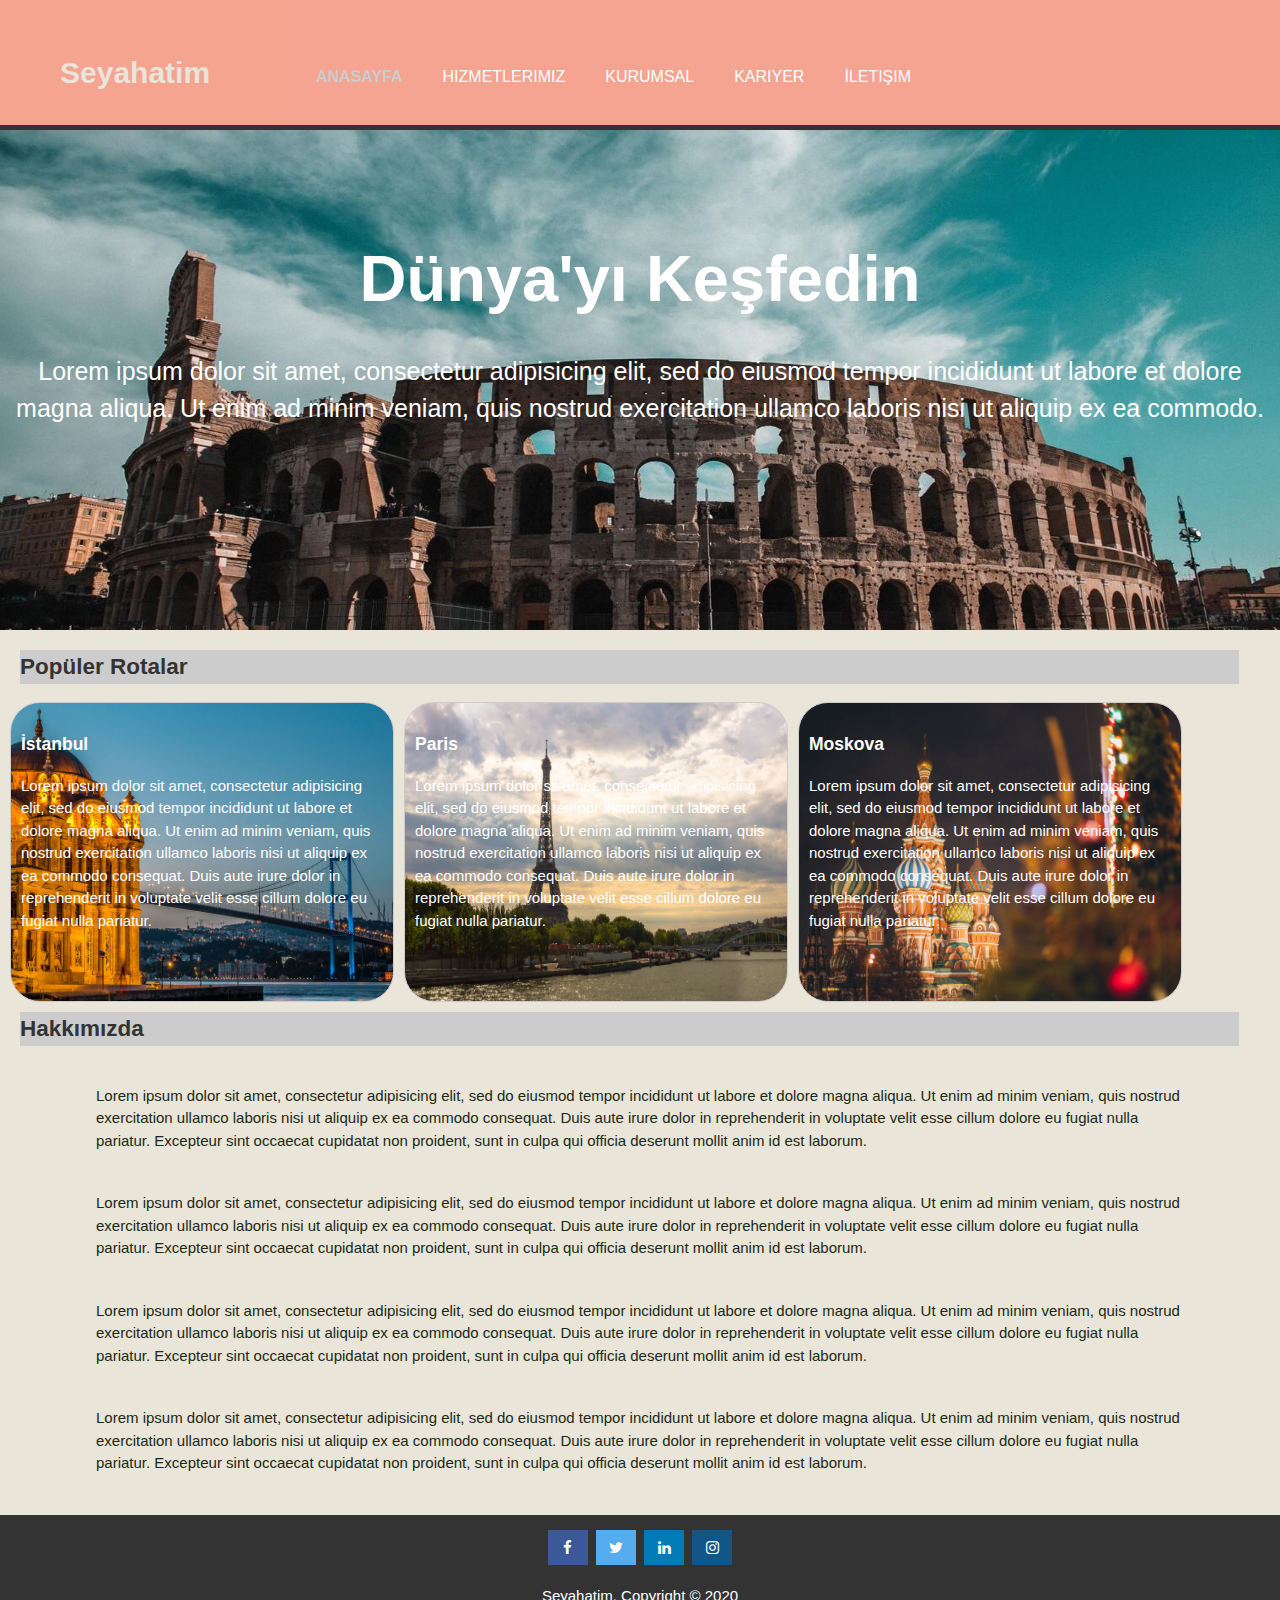
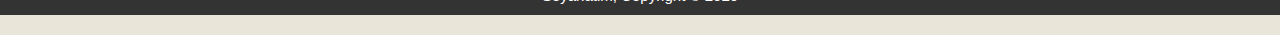
<file: index.html>
<!DOCTYPE html>
<html>
<head>
	<meta charset="utf-8">
	<meta name="viewport" content="width=device-width">
	<meta name="author" content="İlayda Gölbaşı">
	<title>Seyahatim  |  Hoşgeldiniz</title>
	<link rel="stylesheet" type="text/css" href="css4.css">
	<link rel="shortcut icon" href="favicon.ico" type="image/x-icon" >
</head>
<body>

	<header>
		<div class="container">
		
			<div id="branding">
				<h1>Seyahatim</h1>
			</div>
			<nav>
				<ul>
					<li class="current"><a href="index.html">Anasayfa</a></li>
					<li><a href="hizmetlerimiz.html">Hizmetlerimiz</a></li>
					<li><a href="kurumsal.html">Kurumsal</a></li>
					<li><a href="kariyer.html">Kariyer</a></li>
					<li><a href="iletişim.html">İletişim</a></li>
				</ul>
			</nav>
		</div>
	</header>

	<section id="showcase">
		<div class="container">
			<h1>Dünya'yı Keşfedin</h1>
			<p>Lorem ipsum dolor sit amet, consectetur adipisicing elit, sed do eiusmod
			tempor incididunt ut labore et dolore magna aliqua. Ut enim ad minim veniam,
			quis nostrud exercitation ullamco laboris nisi ut aliquip ex ea commodo.</p>
		</div>
	</section>


	<h2>Popüler Rotalar</h2>
		<div class="abc">
			<div id="block-1">
				<h3>İstanbul</h3>
				<p>Lorem ipsum dolor sit amet, consectetur adipisicing elit, sed do eiusmod
				tempor incididunt ut labore et dolore magna aliqua. Ut enim ad minim veniam,
				quis nostrud exercitation ullamco laboris nisi ut aliquip ex ea commodo
				consequat. Duis aute irure dolor in reprehenderit in voluptate velit esse
				cillum dolore eu fugiat nulla pariatur.</p>
			</div>

			<div id="block-2">
				<h3>Paris</h3>
				<p>Lorem ipsum dolor sit amet, consectetur adipisicing elit, sed do eiusmod
				tempor incididunt ut labore et dolore magna aliqua. Ut enim ad minim veniam,
				quis nostrud exercitation ullamco laboris nisi ut aliquip ex ea commodo
				consequat. Duis aute irure dolor in reprehenderit in voluptate velit esse
				cillum dolore eu fugiat nulla pariatur.</p>
			</div>

			<div id="block-3">
				<h3>Moskova</h3>
				<p>Lorem ipsum dolor sit amet, consectetur adipisicing elit, sed do eiusmod
				tempor incididunt ut labore et dolore magna aliqua. Ut enim ad minim veniam,
				quis nostrud exercitation ullamco laboris nisi ut aliquip ex ea commodo
				consequat. Duis aute irure dolor in reprehenderit in voluptate velit esse
				cillum dolore eu fugiat nulla pariatur.</p>
			</div>
		</div>

	
	
	<div id="hakkımızda">
		<h2 class="m">Hakkımızda</h2>
       		 <p class="k">Lorem ipsum dolor sit amet, consectetur adipisicing elit, sed do eiusmod
       		 tempor incididunt ut labore et dolore magna aliqua. Ut enim ad minim veniam,
       		 quis nostrud exercitation ullamco laboris nisi ut aliquip ex ea commodo
       		 consequat. Duis aute irure dolor in reprehenderit in voluptate velit esse
       		 cillum dolore eu fugiat nulla pariatur. Excepteur sint occaecat cupidatat non
       		 proident, sunt in culpa qui officia deserunt mollit anim id est laborum.</p>
       		 <p class="k">Lorem ipsum dolor sit amet, consectetur adipisicing elit, sed do eiusmod
       		 tempor incididunt ut labore et dolore magna aliqua. Ut enim ad minim veniam,
       		 quis nostrud exercitation ullamco laboris nisi ut aliquip ex ea commodo
       		 consequat. Duis aute irure dolor in reprehenderit in voluptate velit esse
       		 cillum dolore eu fugiat nulla pariatur. Excepteur sint occaecat cupidatat non
       		 proident, sunt in culpa qui officia deserunt mollit anim id est laborum.</p>
        	<p class="k">Lorem ipsum dolor sit amet, consectetur adipisicing elit, sed do eiusmod
        	tempor incididunt ut labore et dolore magna aliqua. Ut enim ad minim veniam,
        	quis nostrud exercitation ullamco laboris nisi ut aliquip ex ea commodo
        	consequat. Duis aute irure dolor in reprehenderit in voluptate velit esse
        	cillum dolore eu fugiat nulla pariatur. Excepteur sint occaecat cupidatat non
        	proident, sunt in culpa qui officia deserunt mollit anim id est laborum.</p>
        	<p class="k">Lorem ipsum dolor sit amet, consectetur adipisicing elit, sed do eiusmod
        	tempor incididunt ut labore et dolore magna aliqua. Ut enim ad minim veniam,
        	quis nostrud exercitation ullamco laboris nisi ut aliquip ex ea commodo
        	consequat. Duis aute irure dolor in reprehenderit in voluptate velit esse
        	cillum dolore eu fugiat nulla pariatur. Excepteur sint occaecat cupidatat non
        	proident, sunt in culpa qui officia deserunt mollit anim id est laborum.</p>
        
	</div>				

	<footer id="main-footer">

		<link rel="stylesheet" href="https://cdnjs.cloudflare.com/ajax/libs/font-awesome/4.7.0/css/font-awesome.min.css">

<a href="https://www.facebook.com/" target="_blank" class="fa fa-facebook"></a>
<a href="https://twitter.com/" target="_blank" class="fa fa-twitter"></a>
<a href="https://tr.linkedin.com/" target="_blank" class="fa fa-linkedin"></a>
<a href="https://www.instagram.com/" target="_blank" class="fa fa-instagram"></a>
		<p>Seyahatim, Copyright &copy; 2020</p>
	</footer>

</body>
</html>
</file>
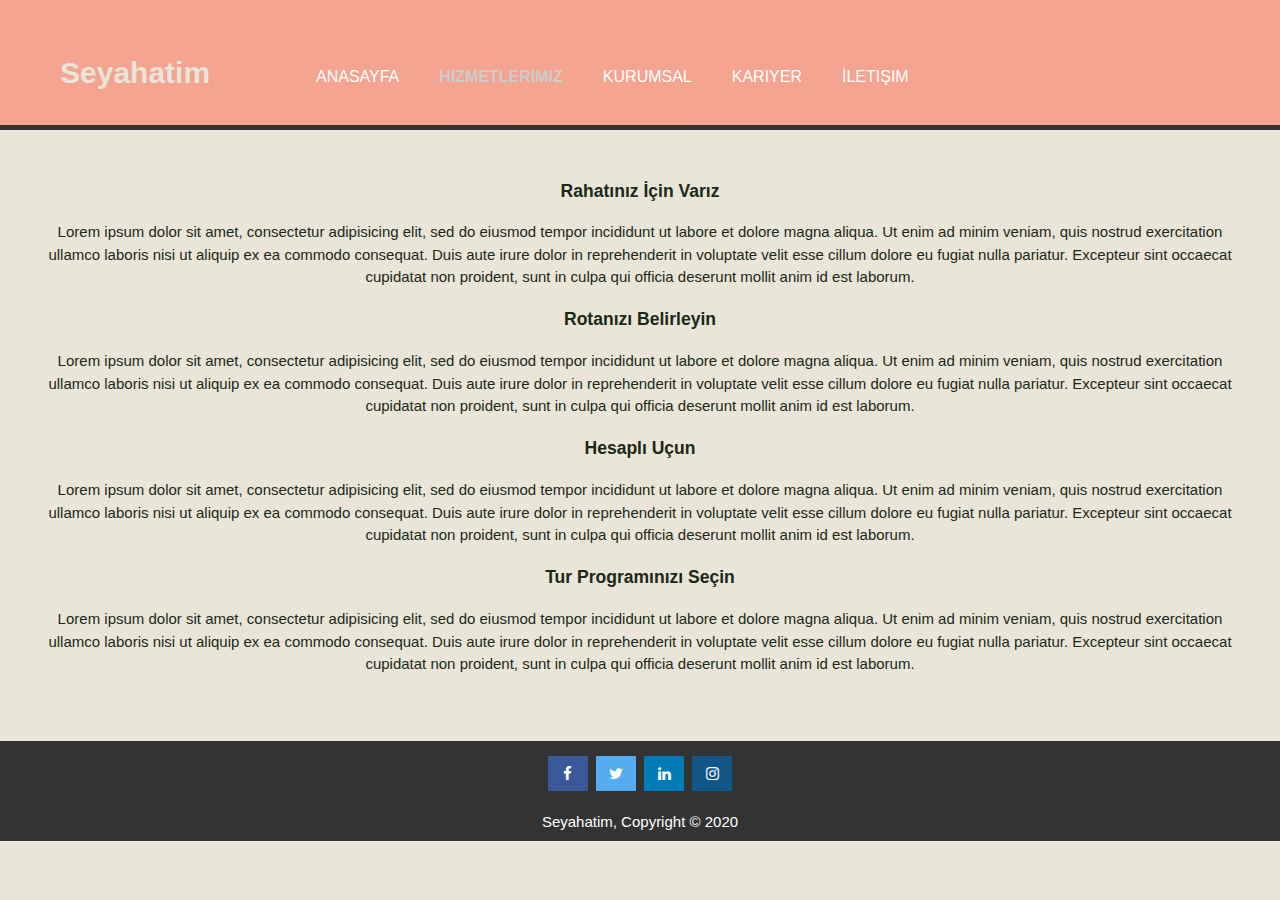
<file: hizmetlerimiz.html>
<!DOCTYPE html>
<html>
<head>
	<meta charset="utf-8">
	<meta name="viewport" content="width=device-width">
	<meta name="author" content="İlayda Gölbaşı">
	<title>Seyahatim  |  Hizmetlerimiz</title>
	<link rel="stylesheet" type="text/css" href="css4.css">
	<link rel="shortcut icon" href="favicon.ico" type="image/x-icon" >
</head>
<body>

	<header>
		<div class="container">
		
			<div id="branding">
				<h1>Seyahatim</h1>
			</div>
			<nav>
				<ul>
					<li><a href="index.html">Anasayfa</a></li>
					<li class="current"><a href="hizmetlerimiz.html">Hizmetlerimiz</a></li>
					<li><a href="kurumsal.html">Kurumsal</a></li>
					<li><a href="kariyer.html">Kariyer</a></li>
					<li><a href="iletişim.html">İletişim</a></li>
				</ul>
			</nav>
		</div>
	</header>

	<article>
		<h3>Rahatınız İçin Varız</h3>
			<p>Lorem ipsum dolor sit amet, consectetur adipisicing elit, sed do eiusmod
			tempor incididunt ut labore et dolore magna aliqua. Ut enim ad minim veniam,
			quis nostrud exercitation ullamco laboris nisi ut aliquip ex ea commodo
			consequat. Duis aute irure dolor in reprehenderit in voluptate velit esse
			cillum dolore eu fugiat nulla pariatur. Excepteur sint occaecat cupidatat non
			proident, sunt in culpa qui officia deserunt mollit anim id est laborum.</p>

		<h3>Rotanızı Belirleyin</h3>
			<p>Lorem ipsum dolor sit amet, consectetur adipisicing elit, sed do eiusmod
			tempor incididunt ut labore et dolore magna aliqua. Ut enim ad minim veniam,
			quis nostrud exercitation ullamco laboris nisi ut aliquip ex ea commodo
			consequat. Duis aute irure dolor in reprehenderit in voluptate velit esse
			cillum dolore eu fugiat nulla pariatur. Excepteur sint occaecat cupidatat non
			proident, sunt in culpa qui officia deserunt mollit anim id est laborum.</p>

		<h3>Hesaplı Uçun</h3>
			<p>Lorem ipsum dolor sit amet, consectetur adipisicing elit, sed do eiusmod
			tempor incididunt ut labore et dolore magna aliqua. Ut enim ad minim veniam,
			quis nostrud exercitation ullamco laboris nisi ut aliquip ex ea commodo
			consequat. Duis aute irure dolor in reprehenderit in voluptate velit esse
			cillum dolore eu fugiat nulla pariatur. Excepteur sint occaecat cupidatat non
			proident, sunt in culpa qui officia deserunt mollit anim id est laborum.</p>
	
		<h3>Tur Programınızı Seçin</h3>
			<p>Lorem ipsum dolor sit amet, consectetur adipisicing elit, sed do eiusmod
			tempor incididunt ut labore et dolore magna aliqua. Ut enim ad minim veniam,
			quis nostrud exercitation ullamco laboris nisi ut aliquip ex ea commodo
			consequat. Duis aute irure dolor in reprehenderit in voluptate velit esse
			cillum dolore eu fugiat nulla pariatur. Excepteur sint occaecat cupidatat non
			proident, sunt in culpa qui officia deserunt mollit anim id est laborum.</p>
	</article>
	<footer id="main-footer">
			<link rel="stylesheet" href="https://cdnjs.cloudflare.com/ajax/libs/font-awesome/4.7.0/css/font-awesome.min.css">


<a href="https://www.facebook.com/" target="_blank" class="fa fa-facebook"></a>
<a href="https://twitter.com/" target="_blank" class="fa fa-twitter"></a>
<a href="https://tr.linkedin.com/" target="_blank" class="fa fa-linkedin"></a>
<a href="https://www.instagram.com/" target="_blank" class="fa fa-instagram"></a>
		<p>Seyahatim, Copyright &copy; 2020</p>
	</footer>


</body>
</html>
</file>
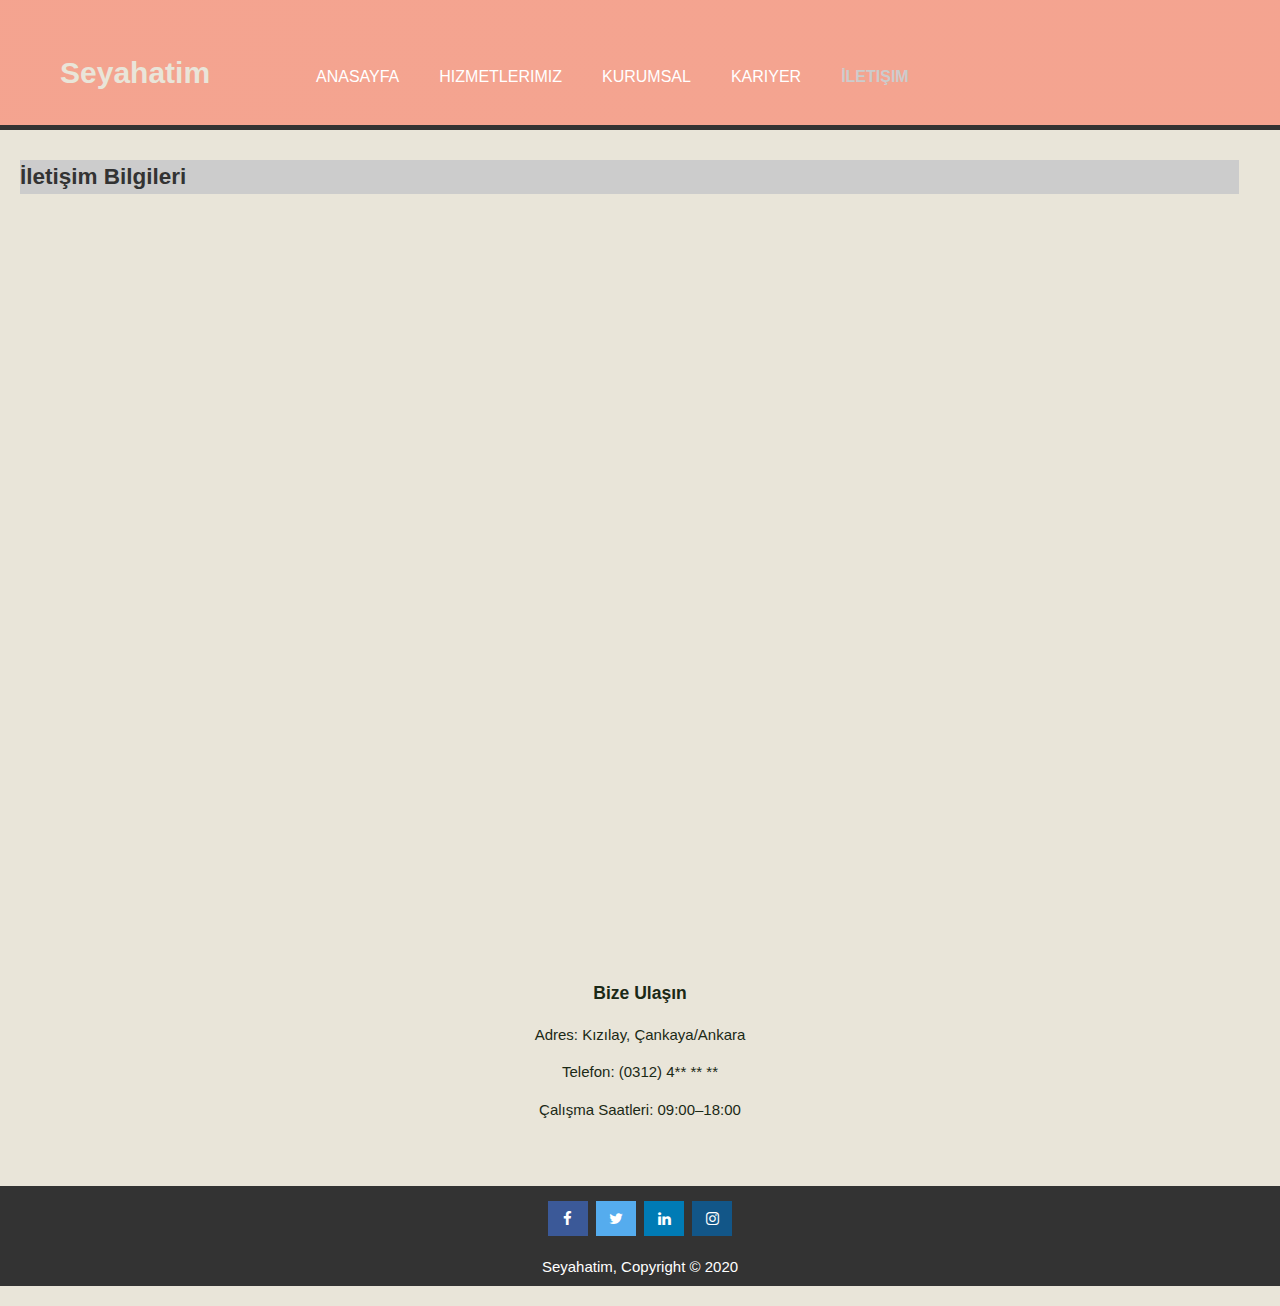
<file: iletişim.html>
<!DOCTYPE html>
<html>
<head>
	<meta charset="utf-8">
	<meta name="viewport" content="width=device-width">
	<meta name="author" content="İlayda Gölbaşı">
	<title>Seyahatim  |  İletişim</title>
	<link rel="stylesheet" type="text/css" href="css4.css">
	<link rel="shortcut icon" href="favicon.ico" type="image/x-icon" >
</head>
<body>

	<header>
		<div class="container">
		
			<div id="branding">
				<h1>Seyahatim</h1>
			</div>
			<nav>
				<ul>
					<li><a href="index.html">Anasayfa</a></li>
					<li><a href="hizmetlerimiz.html">Hizmetlerimiz</a></li>
					<li><a href="kurumsal.html">Kurumsal</a></li>
					<li><a href="kariyer.html">Kariyer</a></li>
					<li class="current"><a href="iletişim.html">İletişim</a></li>
				</ul>
			</nav>
		</div>
	</header>

	<h2>İletişim Bilgileri</h2>
	<div id="box-3">
		<section><iframe src="https://www.google.com/maps/embed?pb=!1m18!1m12!1m3!1d3059.900461959311!2d32.84955111524188!3d39.92124367942583!2m3!1f0!2f0!3f0!3m2!1i1024!2i768!4f13.1!3m3!1m2!1s0x14d34f0047326655%3A0xba3c974c3ba065c5!2zQW5rYXJhLCBLxLF6xLFsYXksIDA2NDIwIMOHYW5rYXlhL0Fua2FyYQ!5e0!3m2!1str!2str!4v1606078035815!5m2!1str!2str" width="600" height="450" frameborder="0" style="border:0" allowfullscreen></iframe></section>
	</div>
		<article>
			<h3>Bize Ulaşın</h3>
			<p>Adres: Kızılay, Çankaya/Ankara</p>
			<p>Telefon: (0312) 4** ** **</p>
			<p>Çalışma Saatleri: 09:00–18:00</p>
		</article>

	<footer id="main-footer">
			<link rel="stylesheet" href="https://cdnjs.cloudflare.com/ajax/libs/font-awesome/4.7.0/css/font-awesome.min.css">

<a href="https://www.facebook.com/" target="_blank" class="fa fa-facebook"></a>
<a href="https://twitter.com/" target="_blank" class="fa fa-twitter"></a>
<a href="https://tr.linkedin.com/" target="_blank" class="fa fa-linkedin"></a>
<a href="https://www.instagram.com/" target="_blank" class="fa fa-instagram"></a>
		<p>Seyahatim, Copyright &copy; 2020</p>
	</footer>

</body>
</html>
</file>
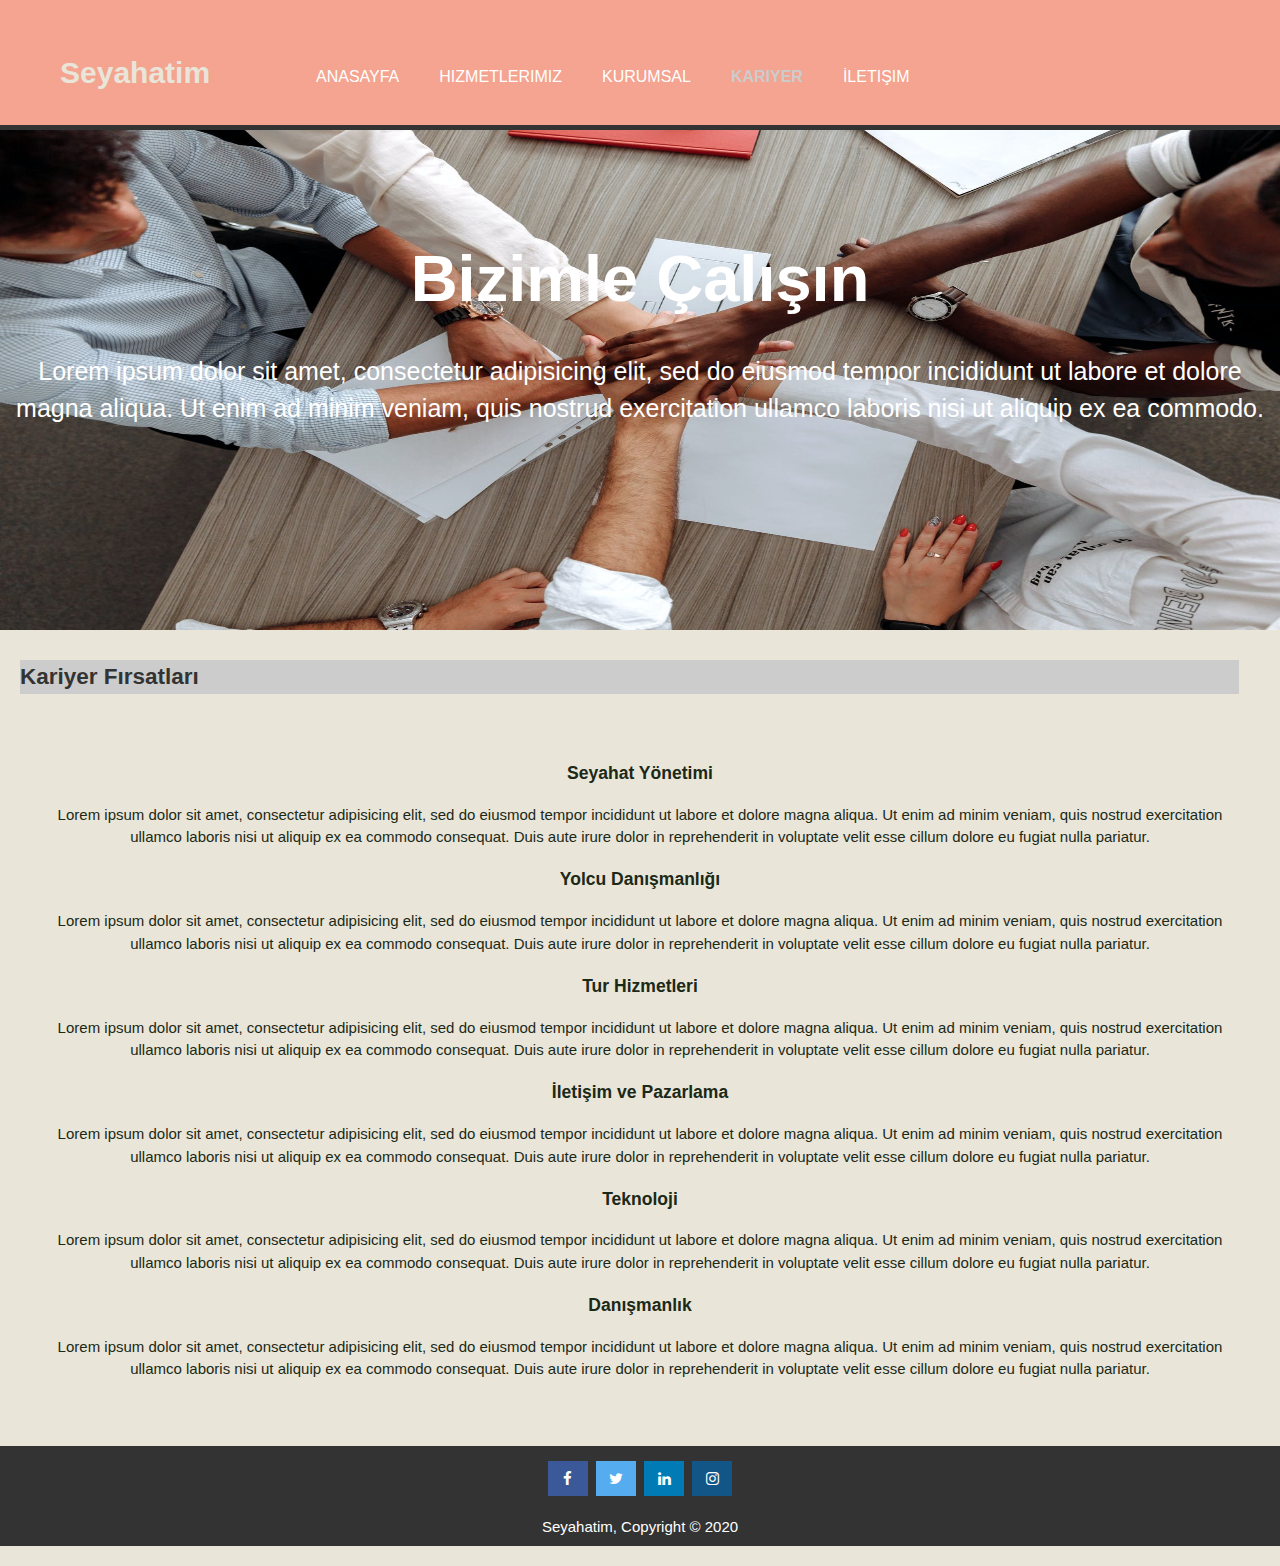
<file: kariyer.html>
<!DOCTYPE html>
<html>
<head>
	<meta charset="utf-8">
	<meta name="viewport" content="width=device-width">
	<meta name="author" content="İlayda Gölbaşı">
	<title>Seyahatim  |  Kariyer</title>
	<link rel="stylesheet" type="text/css" href="css4.css">
	<link rel="shortcut icon" href="favicon.ico" type="image/x-icon" >
</head>
<body>

	<header>
		<div class="container">
		
			<div id="branding">
				<h1>Seyahatim</h1>
			</div>
			<nav>
				<ul>
					<li><a href="index.html">Anasayfa</a></li>
					<li><a href="hizmetlerimiz.html">Hizmetlerimiz</a></li>
					<li><a href="kurumsal.html">Kurumsal</a></li>
					<li class="current"><a href="kariyer.html">Kariyer</a></li>
					<li><a href="iletişim.html">İletişim</a></li>
				</ul>
			</nav>
		</div>
	</header>

	<section id="showcase-2">
		<div class="container">
			<h1>Bizimle Çalışın</h1>
			<p>Lorem ipsum dolor sit amet, consectetur adipisicing elit, sed do eiusmod
			tempor incididunt ut labore et dolore magna aliqua. Ut enim ad minim veniam,
			quis nostrud exercitation ullamco laboris nisi ut aliquip ex ea commodo.</p>
		</div>
	</section>

<h2>Kariyer Fırsatları</h2>
	<article>


				<h3>Seyahat Yönetimi</h3>
				<p>Lorem ipsum dolor sit amet, consectetur adipisicing elit, sed do eiusmod
				tempor incididunt ut labore et dolore magna aliqua. Ut enim ad minim veniam,
				quis nostrud exercitation ullamco laboris nisi ut aliquip ex ea commodo
				consequat. Duis aute irure dolor in reprehenderit in voluptate velit esse
				cillum dolore eu fugiat nulla pariatur.</p>
		
				<h3>Yolcu Danışmanlığı</h3>
				<p>Lorem ipsum dolor sit amet, consectetur adipisicing elit, sed do eiusmod
				tempor incididunt ut labore et dolore magna aliqua. Ut enim ad minim veniam,
				quis nostrud exercitation ullamco laboris nisi ut aliquip ex ea commodo
				consequat. Duis aute irure dolor in reprehenderit in voluptate velit esse
				cillum dolore eu fugiat nulla pariatur.</p>
		
				<h3>Tur Hizmetleri</h3>
				<p>Lorem ipsum dolor sit amet, consectetur adipisicing elit, sed do eiusmod
				tempor incididunt ut labore et dolore magna aliqua. Ut enim ad minim veniam,
				quis nostrud exercitation ullamco laboris nisi ut aliquip ex ea commodo
				consequat. Duis aute irure dolor in reprehenderit in voluptate velit esse
				cillum dolore eu fugiat nulla pariatur.</p>
		
				<h3>İletişim ve Pazarlama</h3>
				<p>Lorem ipsum dolor sit amet, consectetur adipisicing elit, sed do eiusmod
				tempor incididunt ut labore et dolore magna aliqua. Ut enim ad minim veniam,
				quis nostrud exercitation ullamco laboris nisi ut aliquip ex ea commodo
				consequat. Duis aute irure dolor in reprehenderit in voluptate velit esse
				cillum dolore eu fugiat nulla pariatur.</p>
			
				<h3>Teknoloji</h3>
				<p>Lorem ipsum dolor sit amet, consectetur adipisicing elit, sed do eiusmod
				tempor incididunt ut labore et dolore magna aliqua. Ut enim ad minim veniam,
				quis nostrud exercitation ullamco laboris nisi ut aliquip ex ea commodo
				consequat. Duis aute irure dolor in reprehenderit in voluptate velit esse
				cillum dolore eu fugiat nulla pariatur.</p>
			
				<h3>Danışmanlık</h3>
				<p>Lorem ipsum dolor sit amet, consectetur adipisicing elit, sed do eiusmod
				tempor incididunt ut labore et dolore magna aliqua. Ut enim ad minim veniam,
				quis nostrud exercitation ullamco laboris nisi ut aliquip ex ea commodo
				consequat. Duis aute irure dolor in reprehenderit in voluptate velit esse
				cillum dolore eu fugiat nulla pariatur.</p>
		</article>
			
	<footer id="main-footer">
			<link rel="stylesheet" href="https://cdnjs.cloudflare.com/ajax/libs/font-awesome/4.7.0/css/font-awesome.min.css">

<a href="https://www.facebook.com/" target="_blank" class="fa fa-facebook"></a>
<a href="https://twitter.com/" target="_blank" class="fa fa-twitter"></a>
<a href="https://tr.linkedin.com/" target="_blank" class="fa fa-linkedin"></a>
<a href="https://www.instagram.com/" target="_blank" class="fa fa-instagram"></a>
		<p>Seyahatim, Copyright &copy; 2020</p>
	</footer>
</body>
</html>
</file>
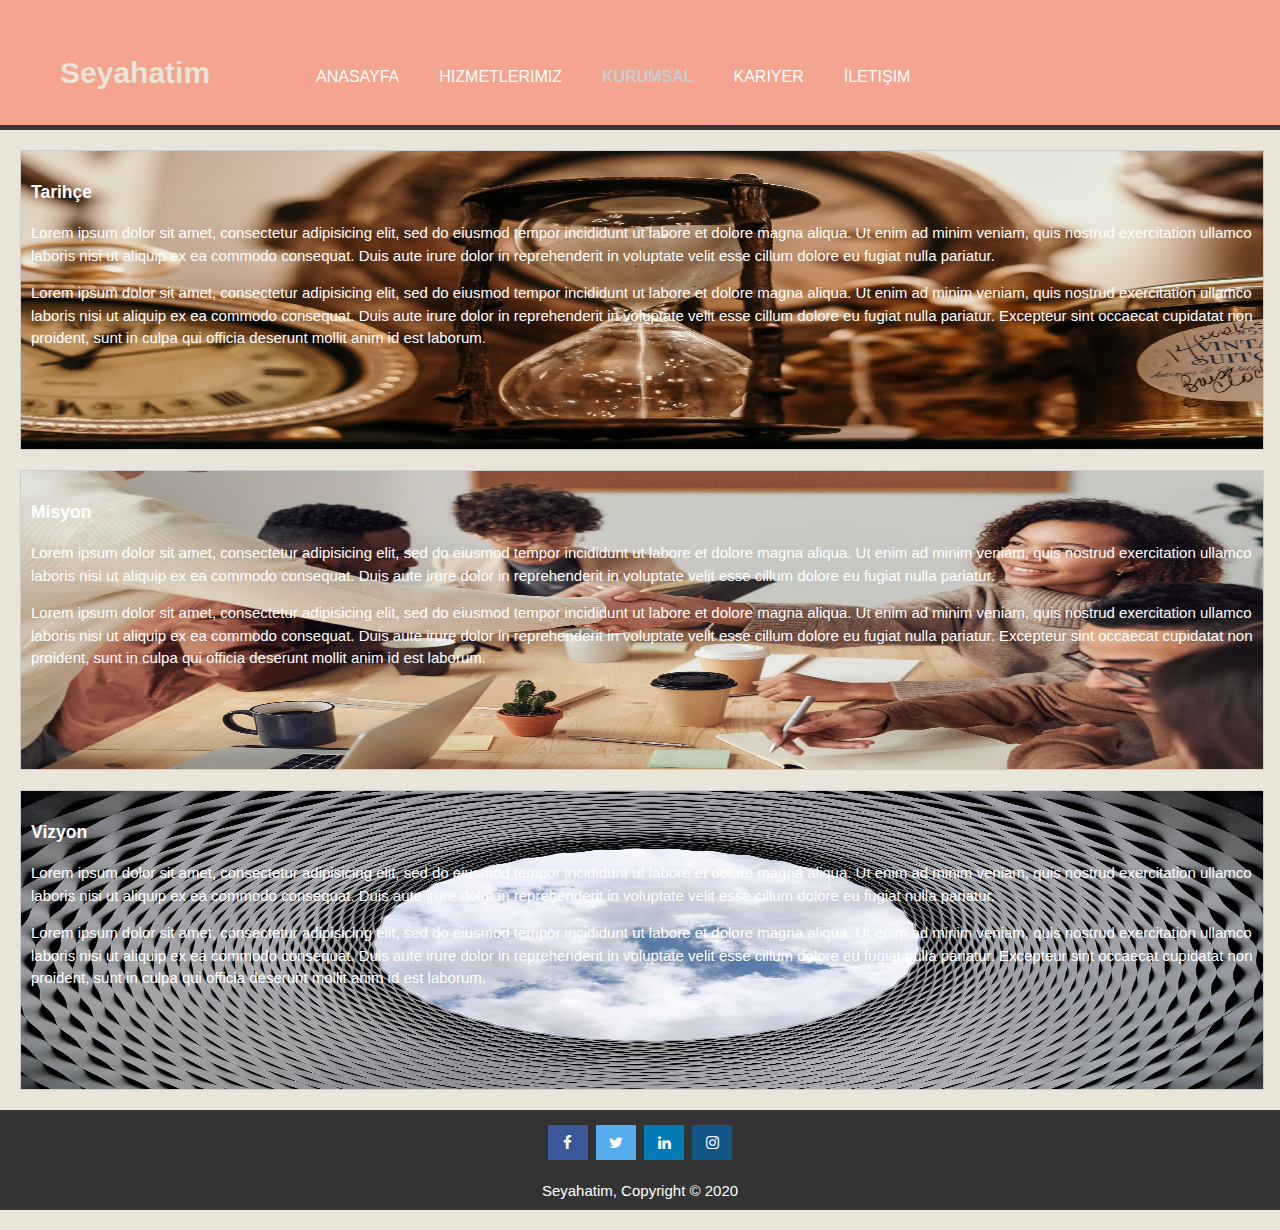
<file: kurumsal.html>
<!DOCTYPE html>
<html>
<head>
	<meta charset="utf-8">
	<meta name="viewport" content="width=device-width">
	<meta name="author" content="İlayda Gölbaşı">
	<title>Seyahatim  |  Kurumsal</title>
	<link rel="stylesheet" type="text/css" href="css4.css">
	<link rel="shortcut icon" href="favicon.ico" type="image/x-icon" >
	<link rel="shortcut icon" href="favicon.ico" type="image/x-icon" >
</head>
<body>

	<header>
		<div class="container">
		
			<div id="branding">
				<h1>Seyahatim</h1>
			</div>
			<nav>
				<ul>
					<li><a href="index.html">Anasayfa</a></li>
					<li ><a href="hizmetlerimiz.html">Hizmetlerimiz</a></li>
					<li class="current"><a href="kurumsal.html">Kurumsal</a></li>
					<li><a href="kariyer.html">Kariyer</a></li>
					<li><a href="iletişim.html">İletişim</a></li>
				</ul>
			</nav>
		</div>
	</header>

			<div id="block-4">
				<h3>Tarihçe</h3>
					<p>Lorem ipsum dolor sit amet, consectetur adipisicing elit, sed do eiusmod
					tempor incididunt ut labore et dolore magna aliqua. Ut enim ad minim veniam,
					quis nostrud exercitation ullamco laboris nisi ut aliquip ex ea commodo
					consequat. Duis aute irure dolor in reprehenderit in voluptate velit esse
					cillum dolore eu fugiat nulla pariatur.</p>

					<p>Lorem ipsum dolor sit amet, consectetur adipisicing elit, sed do eiusmod
					tempor incididunt ut labore et dolore magna aliqua. Ut enim ad minim veniam,
					quis nostrud exercitation ullamco laboris nisi ut aliquip ex ea commodo
					consequat. Duis aute irure dolor in reprehenderit in voluptate velit esse
					cillum dolore eu fugiat nulla pariatur. Excepteur sint occaecat cupidatat non
					proident, sunt in culpa qui officia deserunt mollit anim id est laborum.</p>
			</div>

			<div id="block-5">
				<h3>Misyon</h3>
					<p>Lorem ipsum dolor sit amet, consectetur adipisicing elit, sed do eiusmod
					tempor incididunt ut labore et dolore magna aliqua. Ut enim ad minim veniam,
					quis nostrud exercitation ullamco laboris nisi ut aliquip ex ea commodo
					consequat. Duis aute irure dolor in reprehenderit in voluptate velit esse
					cillum dolore eu fugiat nulla pariatur.</p>

					<p>Lorem ipsum dolor sit amet, consectetur adipisicing elit, sed do eiusmod
					tempor incididunt ut labore et dolore magna aliqua. Ut enim ad minim veniam,
					quis nostrud exercitation ullamco laboris nisi ut aliquip ex ea commodo
					consequat. Duis aute irure dolor in reprehenderit in voluptate velit esse
					cillum dolore eu fugiat nulla pariatur. Excepteur sint occaecat cupidatat non
					proident, sunt in culpa qui officia deserunt mollit anim id est laborum.</p>
			</div>

			<div id="block-6">
				<h3>Vizyon</h3>
					<p>Lorem ipsum dolor sit amet, consectetur adipisicing elit, sed do eiusmod
					tempor incididunt ut labore et dolore magna aliqua. Ut enim ad minim veniam,
					quis nostrud exercitation ullamco laboris nisi ut aliquip ex ea commodo
					consequat. Duis aute irure dolor in reprehenderit in voluptate velit esse
					cillum dolore eu fugiat nulla pariatur.</p>

					<p>Lorem ipsum dolor sit amet, consectetur adipisicing elit, sed do eiusmod
					tempor incididunt ut labore et dolore magna aliqua. Ut enim ad minim veniam,
					quis nostrud exercitation ullamco laboris nisi ut aliquip ex ea commodo
					consequat. Duis aute irure dolor in reprehenderit in voluptate velit esse
					cillum dolore eu fugiat nulla pariatur. Excepteur sint occaecat cupidatat non
					proident, sunt in culpa qui officia deserunt mollit anim id est laborum.</p>
			</div>

	<footer id="main-footer">
		<link rel="stylesheet" href="https://cdnjs.cloudflare.com/ajax/libs/font-awesome/4.7.0/css/font-awesome.min.css">

<a href="https://www.facebook.com/" target="_blank" class="fa fa-facebook"></a>
<a href="https://twitter.com/" target="_blank" class="fa fa-twitter"></a>
<a href="https://tr.linkedin.com/" target="_blank" class="fa fa-linkedin"></a>
<a href="https://www.instagram.com/" target="_blank" class="fa fa-instagram"></a>
		<p>Seyahatim, Copyright &copy; 2020</p>
	</footer>

</body>
</html>
</file>
<file: css4.css>
body{
	font: 15px/1.5 Arial, Helvetica, sans-serif;
	color:#1b2916;
	padding:0;
	margin:0;
	background-color:#e9e5d9;
}

#branding{
	font-family: Arial, sans-serif;
	color:#e9e5d9;
}

.container{
	overflow:hidden;
}

ul{
	margin:0;
	padding: :0;
}

header{
	background-image: linear-gradient(to right, rgba(255, 99, 71, 0.5), hsla(9, 100%, 64%, 0.5) );
	color: #fff;
	padding-top: 30px;
	min-height: 50px;
	border-bottom:#333 5px solid;
	
}

header a{
	color: #fff;
	text-decoration: none;
	text-transform: uppercase;
	font-size: 16px;
}

header li{
	float:left;
	display:inline;
	padding:0 20px 0 20px;
}

header #branding{
	float:left;
	margin-left:60px;
}


header nav{
	float:right;
	margin-top:35px;
	min-height: 60px;
	width: 80%;
}

header .current a{
	color:#ccc;
	font-weight: bold;
}

header a:hover{
	color: #ccc;
	font-weight: bold;
}

#showcase{
	min-height: 500px;
	background:url('roma.jpg') no-repeat;
	background-size: 100% 100%;
	text-align: center;
	color:#fff;
	width:100%;
	float:right;
	margin-bottom: 20px;
}

#showcase h1{
	margin-top: 100px;
	font-size: 65px;
	margin-bottom: 10px;
}

#showcase p{
	font-size:25px;
}

#block-1{
	border-radius:30px;
	float:left;
	color:#fff;
	width:30%;
	min-height:300px;
	border:1px solid #ccc;
	padding:10px;
	margin-left:10px;
	margin-bottom:10px;
	box-sizing:border-box;
	background-image: url('istanbul.jpeg');
	background-size: 100% 100%;
	background-repeat: no-repeat;
}

#block-2{
	border-radius:30px;
	float:left;
	color:#fff;
	min-height:300px;
	width:30%;
	border:1px solid #ccc;
	padding:10px;
	margin-left:10px;
	margin-bottom:10px;
	box-sizing:border-box;
	background-image: url('paris.jpeg');
	background-size: 100% 100%;
	background-repeat: no-repeat;
}

#block-3{
	border-radius:30px;
	float:left;
	color:#fff;
	min-height:300px;
	width:30%;
	border:1px solid #ccc;
	padding:10px;
	margin-left:10px;
	margin-bottom:10px;
	box-sizing:border-box;
	background-image: url('moskova.jpeg');
	background-size: 100% 100%;
	background-repeat: no-repeat;
}

h2{
	width:95.2%;
	background-color:#ccc;
	color:#333;
	margin-top:30px;
	margin-right: 50px;
	margin-left: 20px;
	overflow:hidden;
}

.k{
	padding:20px;
 	width: 85%;
  margin: auto;
 }


#block-4{
	
	
	color:#fff;
	width:97.2%;
	min-height:300px;
	border:1px solid #ccc;
	padding:10px;
	margin:20px;
	box-sizing:border-box;
	background-image: url('tarihce.jpeg');
	background-size: 100% 100%;
	background-repeat: no-repeat;
}

#block-5{
	
	
	color:#fff;
	min-height:300px;
	width:97.2%;
	border:1px solid #ccc;
	padding:10px;
	margin:20px;
	box-sizing:border-box;
	background-image: url('misyon.jpeg');
	background-size: 100% 100%;
	background-repeat: no-repeat;
}

#block-6{
	
	color:#fff;
	min-height:300px;
	width:97.2%;
	border:1px solid #ccc;
	padding:10px;
	margin:20px;
	box-sizing:border-box;
	background-image: url('vizyon.jpeg');
	background-size: 100% 100%;
	background-repeat: no-repeat;
}


#showcase-2{
	min-height: 500px;
	background:url('bizimlecalisin.jpeg') no-repeat;
	background-size: 100% 100%;
	text-align: center;
	color:#fff;
	width:100%;
}



#showcase-2 h1{
	margin-top: 100px;
	font-size: 65px;
	margin-bottom: 10px;
}

#showcase-2 p{
	font-size: 25px;
}


#box-3{

 	overflow:hidden;
    padding-bottom:56.25%;
    position:relative;
    height:0;
}

#box-3 iframe{
	left:0;
    top:0;
    height:95%;
    width:100%;
    position:absolute;
}

.fa {
  padding: 10px;
  font-size: 30px;
  width: 20px;
  max-height: 20px;
  text-align: center;
  text-decoration: none;
  margin: 5px 2px;
}

.fa:hover {
    opacity: 0.7;
}

.fa-facebook {
  background: #3B5998;
  color: white;
}

.fa-twitter {
  background: #55ACEE;
  color: white;
}


.fa-linkedin {
  background: #007bb5;
  color: white;
}

.fa-instagram {
  background: #125688;
  color: white;
}

#main-footer{
	background: #333;
	color: #fff;
	text-align: center;
	padding: 10px;
	max-height: 80px;
	margin-top:20px;
	margin-bottom: 20px;
}


article{
	text-align: center;
	padding:30px;
}


@media(max-width: 768px){
	header,
	ul,
	li,
	header #branding,
	header .container,
	header nav,
	header nav li,
	#block-1,
	#block-2,
	#block-3,
	#block-4,
	#block-5,
	#block-6,
	#main-footer,
	#showcase,
	#showcase-2{
		float: right;
		text-align: center;
		width: 100%;
	}


	header{
		padding-bottom: 20px;
	}

	#showcase h1,
	#showcase-2 h1{
		margin-top: 70px;
	}
	


	}
}
</file>
